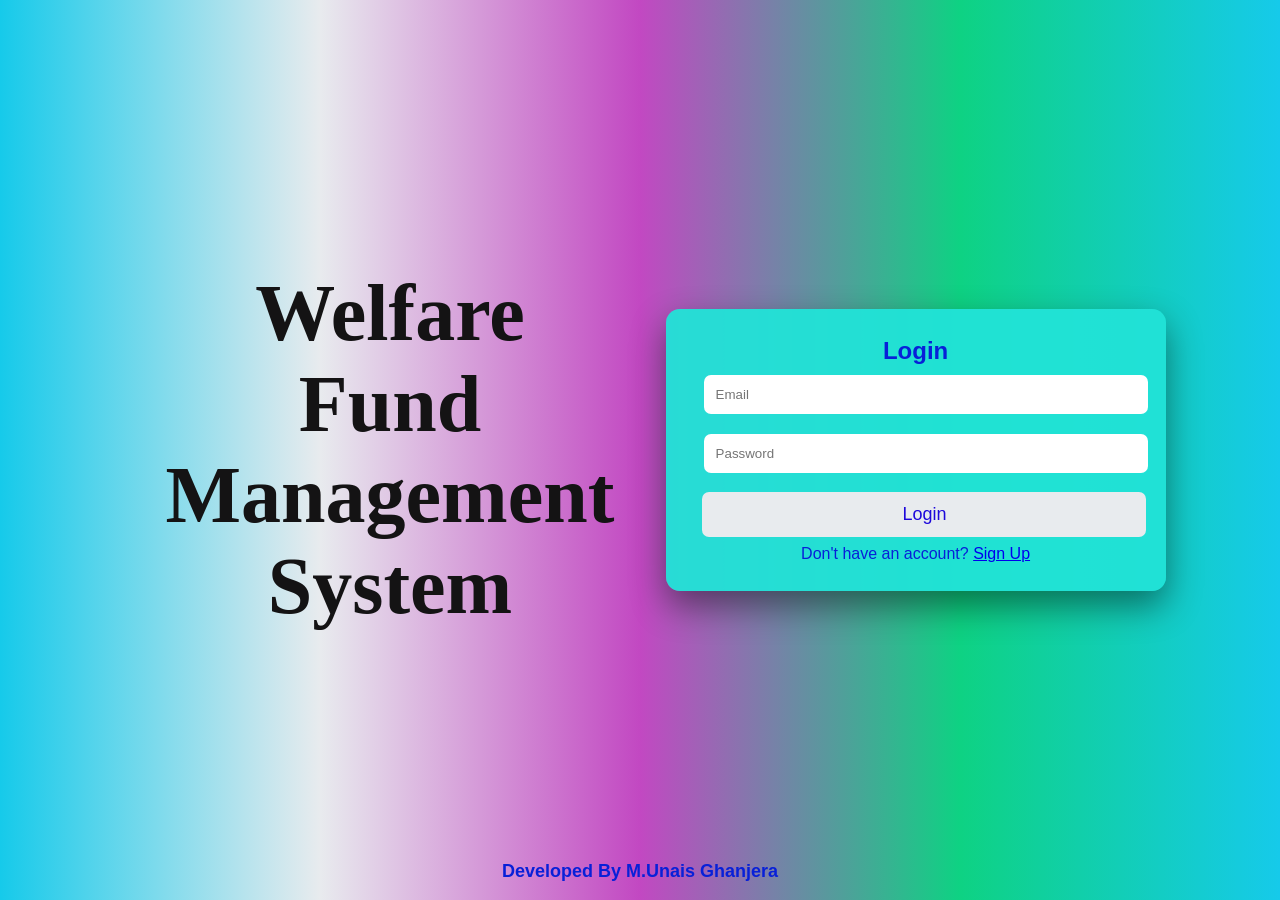
<file: index.html>
<!DOCTYPE html>
<html lang="en">

<head>
   <meta charset="UTF-8">
   <meta name="viewport" content="width=device-width, initial-scale=1.0">
   <title>Fund Management App</title>
   <link rel="stylesheet" href="style.css">
</head>

<body>
   <div class="container">
      <header>Welfare
         <br>Fund
         <br>Management
         <br> System
      </header>

      <!-- Login Card-->
      <div class="login-card">

         <h2>Login</h2>
         <input type="text" id="loginEmail" placeholder="Email">
         <input type="password" id="loginPassword" placeholder="Password">
         <button type="button" onclick="login()">Login</button>
         <p> Don't have an account?
            <a href="#" onclick="showSignup()">Sign Up</a>
         </p>
      </div>

      <!-- Signup Card-->
      <div class="signup-card hidden">
         <h2> Sign Up</h2>
         <input type="text" id="SignupUsername" placeholder="Username">
         <input type="text" id="SignupEmail" placeholder="Email">
         <input type="password" id="SignupPassword" placeholder="Create password">
         <input type="password" id="SignupConfirm" placeholder="Confirm Passowd">
         <button type="button" onclick="signup()">Sign Up</button>
         <p>
            Already have an account?
            <a href="#" onclick="showLogin()">Login</a>
         </p>
      </div>
   </div>

      <footer>Developed By M.Unais Ghanjera</footer>


   <script src="script.js"></script>
</body>

</html>
</file>
<file: style.css>
*{
    margin:0;
    padding:0;
    box-sizing:border-box;
    font-family:Arial, Helvetica, sans-serif;
}

body{
    background: linear-gradient(270deg,#16caea,#0ed283, #c248c2, #e8ebee,#16caea);
    animation: gradientAnimation 15s ease infinite;
}
@keyframes gradiantAnimation {
    0%{ background-position: 0% 50%;}
    50%{background-position: 100% 50%; }
    100%{background-position: 0% 50%;}   
}



/* CARD SECTION */


/* ================= LOGIN / SIGNUP ================= */

.container{
    display:flex;
    justify-content:center;
    align-items:center;
    min-height:100vh;
    text-align:center;
}

.login-card,
.signup-card{
    background:rgba(33, 227, 215, 0.95);
    color: #0820d8;
    padding:28px;
    width:500px;
    border-radius:14px;
    box-shadow:0 15px 35px rgba(0,0,0,0.45);
}


.login-card input,
.signup-card input{
    width:100%;
    padding:12px;
    margin:10px;
    border-radius:7px;
    border:none;
}

.login-card button,
.signup-card button{
    width:100%;
    padding:12px;
    margin: 2%;
    border:none;
    font-size: large;
    border-radius:7px;
    background:#e8ebee;
    color:rgb(29, 8, 219);
    cursor:pointer;
}

header{
    color: #141314;
    font-family: 'Times New Roman', Times, serif;
    padding: 2%;
    margin: 2%;
    font-size: 80px;
    font-weight: bold;
}
.hidden {
    display: none;
}



.logout-btn{
    background:#d8d4d4;
   
}

.logout-btn:hover{
    background:#4807d6;
     width: 100%;
}

.login-card button:hover,
.signup-card button:hover{
    background:#375eb9;
     width: 100%;
}

/* ================= RESPONSIVE ================= */

@media(max-width:600px){

    .navbar{
        flex-direction:column;
        align-items:flex-start;
    }

    nav{
        margin-top:10px;
    }

    .section{
        width:90%;
    }
}
footer{
    position: fixed;
    bottom: 2%;
    width: 100%;
    color: #0820d8;
    align-items: center;
    text-align: center;
    font-size: large;
    font-weight: bold;
}
</file>
<file: app.css>
/* Reset and base styles */
* {
  margin:0;
  padding:0;
  box-sizing:border-box;
  font-family: 'Segoe UI', Tahoma, Geneva, Verdana, sans-serif;
}


body{
    background: linear-gradient(270deg,#16caea,#0ed283, #c248c2, #e8ebee,#16caea);
    animation: gradientAnimation 15s ease infinite;
}
@keyframes gradiantAnimation {
    0%{ background-position: 0% 50%;}
    50%{background-position: 100% 50%; }
    100%{background-position: 0% 50%;}   
}


.logo{
  font-size: 40px;
  font-weight: bold;
  font-family: 'Franklin Gothic Medium', 'Arial Narrow', Arial, sans-serif;
}

/* Navbar */
.navbar {
  display:flex;
  justify-content:center;
  text-align: center;
  font-size: 70px;
  background:#0ebde0;
  color:rgb(42, 40, 40);
  padding: 20px 20px;
  box-shadow:0 4px 6px rgba(0,0,0,0.1);
  position: relative;
  top: 1px;;
  z-index:1000;
}

.hamburger {
  display:none;
  font-size:26px;
  position: absolute;
  right: 20px;
  background:none;
  border:none;
  color:rgb(13, 219, 234);
  cursor:pointer;
  transition:0.3s;
}
.hamburger:hover {
  color:#facc15; /* yellow hover */
}

/* Dashboard container */
.dashboard {
  display:flex;
  min-height:100vh;
}

/* Sidebar */
.sidebar {
  width:260px;
  background:#0ebde0;
  color:rgb(125, 62, 126);
  font-size: 25px;
  padding:20px;
  text-align: center;
  transition: transform 0.3s ease, box-shadow 0.3s;
}

.sidebar button {
  width:100%;
  margin:10px 0;
  padding:12px;
  border:none;
  background:#2563eb;
  color:white;
  border-radius:8px;
  cursor:pointer;
  font-weight:600;
  transition:0.3s;
}
.sidebar button:hover {
  background:#3b82f6;
  transform:translateX(5px);
}

/* Main content */
.main {
  flex:1;
  display: flex;
  padding:40px;
  align-items: center;
  justify-content: center;
  align-items: flex-start;

}

/* Sections */
.section {
  display: block;
  text-align: center;
  justify-content: center;
  margin-bottom:30px;
  background:white;
  padding:20px;
  border-radius:12px;
  box-shadow:0 2px 8px rgba(0,0,0,0.1);
}

.section{

  margin-top: 30px;

}



#donationSection,
#expenseSection{
  text-align: center;
  align-items: center;
  justify-content: center;
  max-width: 800px;
  width: 900px;
  padding: 40px;
  background: #ffffff;
  border-radius: 10px;
  box-shadow: 0 0 10px rgba(0 ,0, 0 0.1 );
}

#recordSection,
#reportSection{
  text-align: center;
  align-items: center;
  justify-content: center;
  max-width: 1000px;
  width: 900px;
  padding: 40px;
  background: #ffffff;
  border-radius: 10px;
  box-shadow: 0 0 10px rgba(0 ,0, 0 0.1 );
}

.record-toggle{
 margin-bottom: 20px;
}
.record-toggle label{
  margin-left: 20px;
  font-weight: 600;
  cursor: pointer;
}

.record-filter{
  margin-bottom: 20px;
}

.hidden{
  display: none;
}


.section h2 {
  margin-bottom:20px;
  color:#2563eb;
}

/* Inputs and selects */
.section input, .section select, .section button {
  display:block;
  margin:10px 0;
  padding:10px;
  width:100%;
  max-width:800px;
  border-radius:8px;
  border:1px solid #cbd5e1;
  font-size:16px;
}

.section input:focus, .section select:focus {
  outline:none;
  border-color:#2563eb;
  box-shadow:0 0 5px rgba(37,99,235,0.5);
}

/* Buttons */
.section button {
  background:#2563eb;
  color:white;
  font-weight:600;
  cursor:pointer;
  transition:0.3s;
}
.section button:hover {
  background:#3b82f6;
  transform:scale(1.05);
}

/* Cards */
.cards {
  align-items: center;
  display:flex;
  flex-wrap:wrap;
  gap:20px;
  margin-top:20px;
}

.card {
  flex:1;
  min-width:180px;
  background:#fff;
  padding:20px;
  border-radius:12px;
  text-align:center;
  box-shadow:0 4px 10px rgba(0,0,0,0.1);
  transition:0.3s;
}
.card:hover {
  transform:translateY(-5px);
  box-shadow:0 8px 15px rgba(0,0,0,0.2);
}

.card h3 {
  color:#2563eb;
  margin-bottom:12px;
}
.card p {
  font-size:20px;
  font-weight:600;
}

/* Tables */
table {
  width:100%;
  border-collapse:collapse;
  margin-top:20px;
}
th, td {
  padding:12px;
  border-bottom:1px solid #e2e8f0;
  text-align:left;
}
th {
  background:#2563eb;
  color:white;
  border-radius:6px;
}
tr:hover {
  background:#f1f5f9;
}
.hidden{
  display: none;
}

/* Mobile responsive */
@media (max-width:768px){
  .hamburger {display:block;}
  .sidebar {
    position:fixed;
    top:0;
    left:0;
    height:100%;
    transform:translateX(-100%);
    z-index:1000;
  }
  .sidebar.active {transform:translateX(0); box-shadow:5px 0 15px rgba(0,0,0,0.3);}
}
</file>
